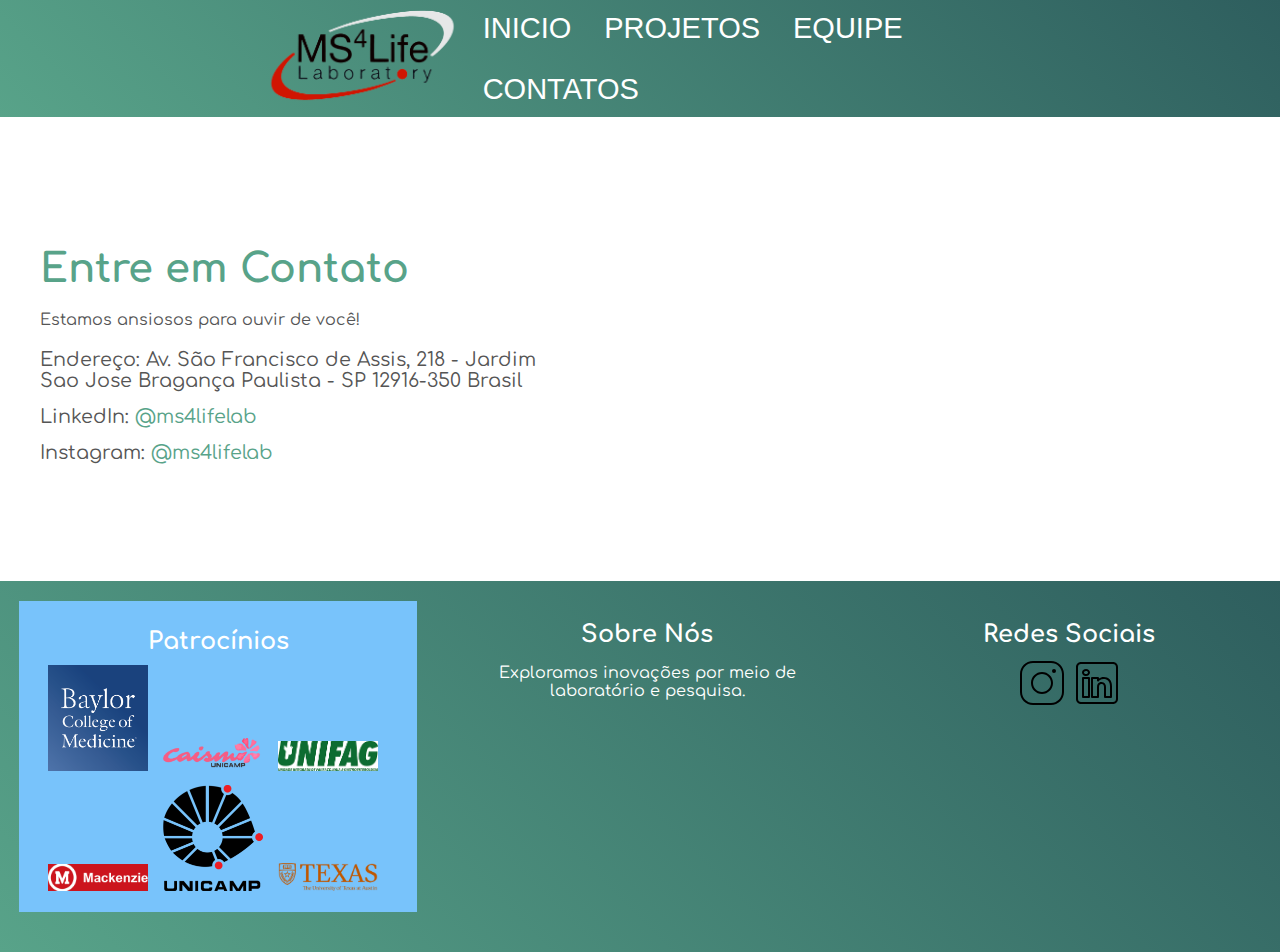
<file: contato.html>
<!DOCTYPE html>
<html lang="pt-br">
  <head>
    <meta charset="UTF-8">
    <meta name="viewport" content="width=device-width, initial-scale=1.0">
    <title>Contato</title>
    <!--Link Favicon-->
    <link rel="shortcut icon" href="img/favicon.ico" type="image/x-icon">
    <!--Link CSS-->
    <link rel="stylesheet" href="css/estilo.css">
    </head>
  <body>
    <!--Inicio menu-->
    <header id="menu">
      <div class="sub">
        <div id="logo">
          <a href="index.html"><img src="img/logo/MS4 life LOGO.png"></a>
        </div>
        <div id="menu-2">
          <ul>
            <li> <a href="index.html">Inicio</a></li>
            <li><a href="projetos.html">Projetos</a></li>
            <li><a href="equipe.html">equipe</a></li>
            <li><a href="contato.html">Contatos</a></li>
          </ul>
      </div>
    </header>
    <!--Fim menu-->

    <!-- Início contato -->
    <section class="secao-contato">
      <div class="container-contato">
        <div class="informacoes-contato">
          <h1 class="animate__animated animate__fadeIn">Entre em Contato</h1>
          <p class="animate__animated animate__fadeIn">Estamos ansiosos para ouvir de você!</p>
          <div class="detalhes-contato">
            <p class="animate__animated animate__fadeIn">Endereço: Av. São Francisco de Assis, 218 - Jardim Sao Jose Bragança Paulista - SP 12916-350 Brasil</p>
            <p class="animate__animated animate__fadeIn">LinkedIn: <a href="https://www.linkedin.com/in/ms4lifelab/" target="_blank">@ms4lifelab</a></p>
            <p class="animate__animated animate__fadeIn">Instagram: <a href="https://www.instagram.com/ms4lifelab/" target="_blank">@ms4lifelab</a></p>
          </div>
        </div>
        <div class="container-mapa animate__animated animate__fadeInRight">
          <iframe
            width="100%"
            height="300"
            frameborder="0"
            style="border:0"
            src="https://www.google.com/maps/embed?pb=!1m14!1m8!1m3!1d3673.300441096221!2d-46.5346!3d-22.975977!3m2!1i1024!2i768!4f13.1!3m3!1m2!1s0x94cec9ca0515525f%3A0x699d3c8e6fd352f4!2sAv.%20S%C3%A3o%20Francisco%20de%20Assis%2C%20218%20-%20Jardim%20Sao%20Jose%2C%20Bragan%C3%A7a%20Paulista%20-%20SP%2C%2012916-350%2C%20Brasil!5e0!3m2!1spt-BR!2sus!4v1700713311072!5m2!1spt-BR!2sus" width="600" height="450" style="border:0;" allowfullscreen="" loading="lazy" referrerpolicy="no-referrer-when-downgrade">
          </iframe>
        </div>
      </div>
    </section>
    <!-- Fim contato -->

    <!-- Rodapé -->
    <footer class="rodape">
      <div class="conteudo-rodape">
        <div class="secao-rodape patrocinio">
            <h2>Patrocínios</h2>
            <img src="img/patrocionio/Baylor_College_of_Medicine.png" alt="">
            <img src="img/patrocionio/Caism_logo.png" alt="">
            <img src="img/patrocionio/image.png" alt="">
            <img src="img/patrocionio/mackenzie.png" alt="">
            <img src="img/patrocionio/UNICAMP_logo.png" alt="">
            <img src="img/patrocionio/ut_logo.png" alt="">
        </div>
        <div class="secao-rodape sobre">
            <h2>Sobre Nós</h2>
            <p>Exploramos inovações por meio de laboratório e pesquisa.</p>
        </div>
        <div class="secao-rodape contato">
          <h2>Redes Sociais</h2>
          <a href="https://www.instagram.com/ms4lifelab/" target="_blank"><img src="img/icon/icons8-instagram.svg" alt=""></a>
          <a href="https://www.linkedin.com/in/ms4lifelab/" target="_blank"><img src="img/icon/icons8-linkedin.svg" alt="LinkedIn"></a>
        </div>
      </div>
    </footer>
    <!-- Fim rodapé -->


  </body>
</html>
</file>
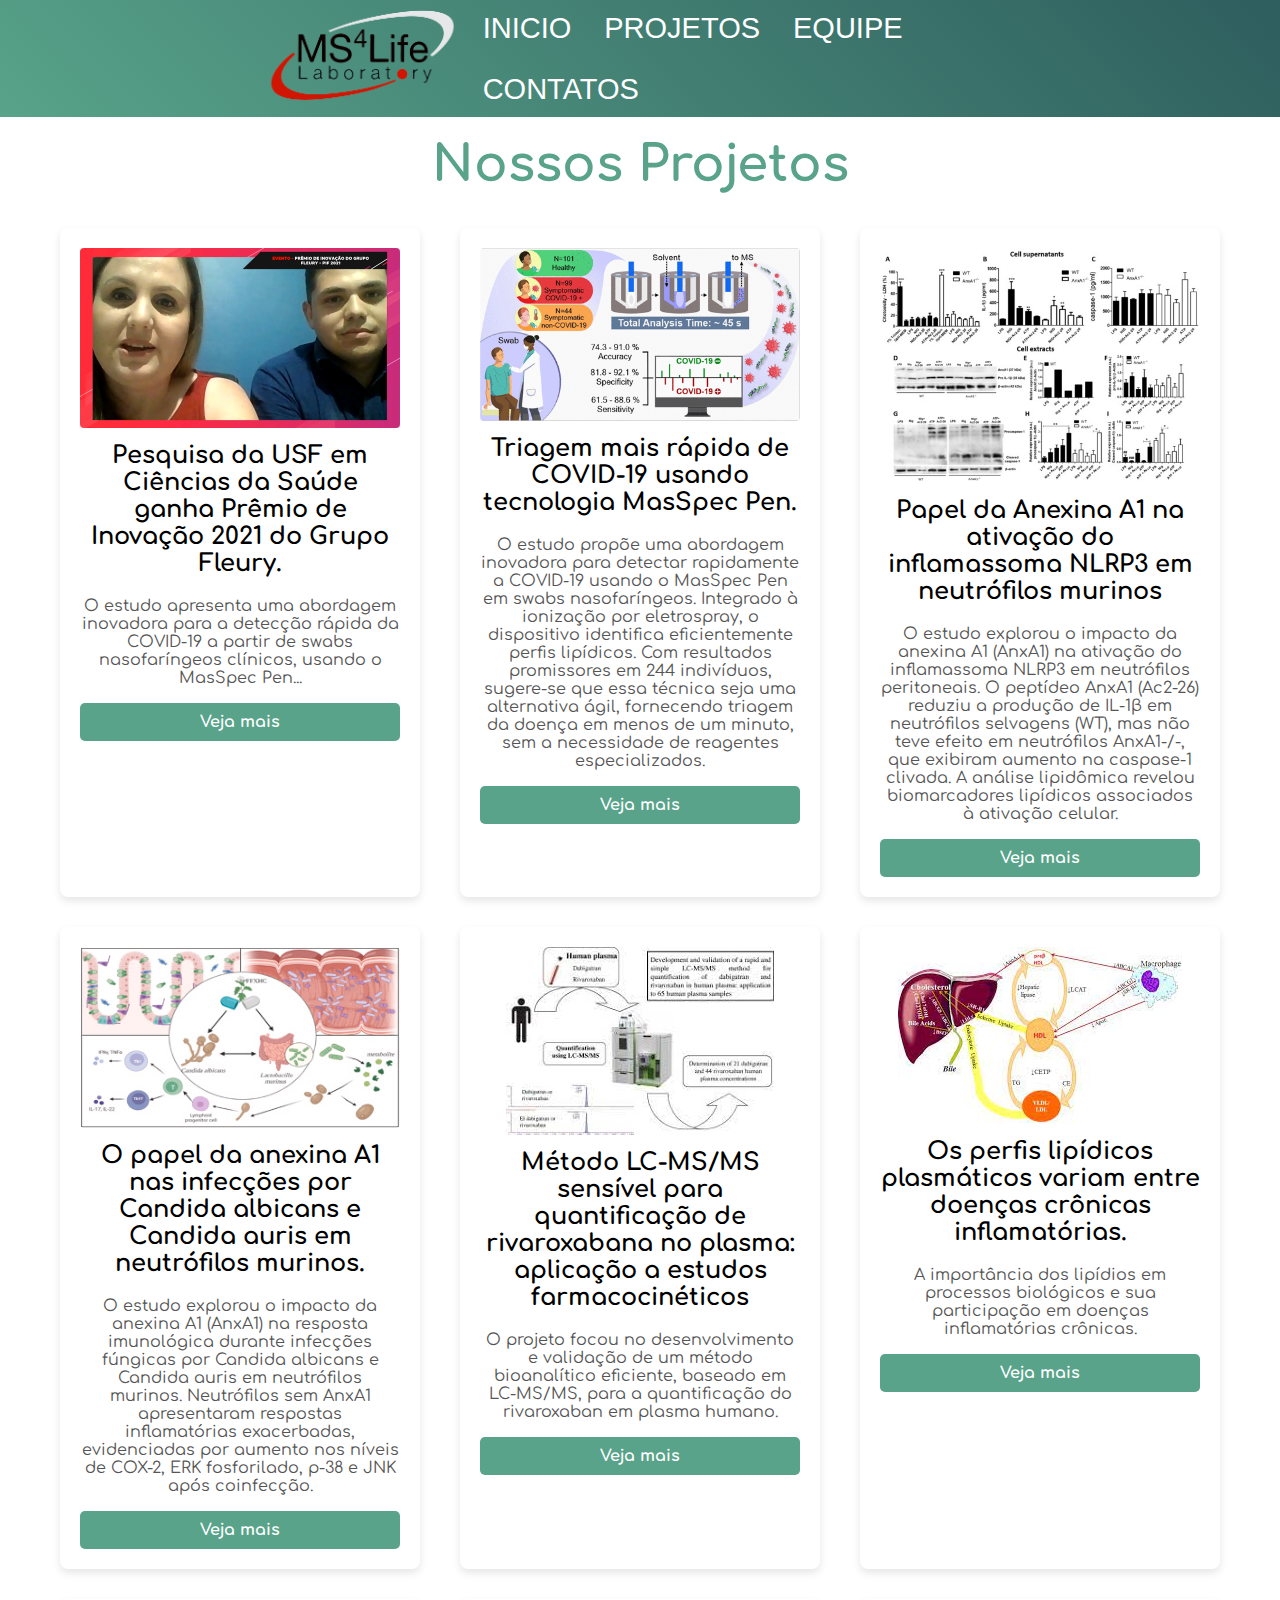
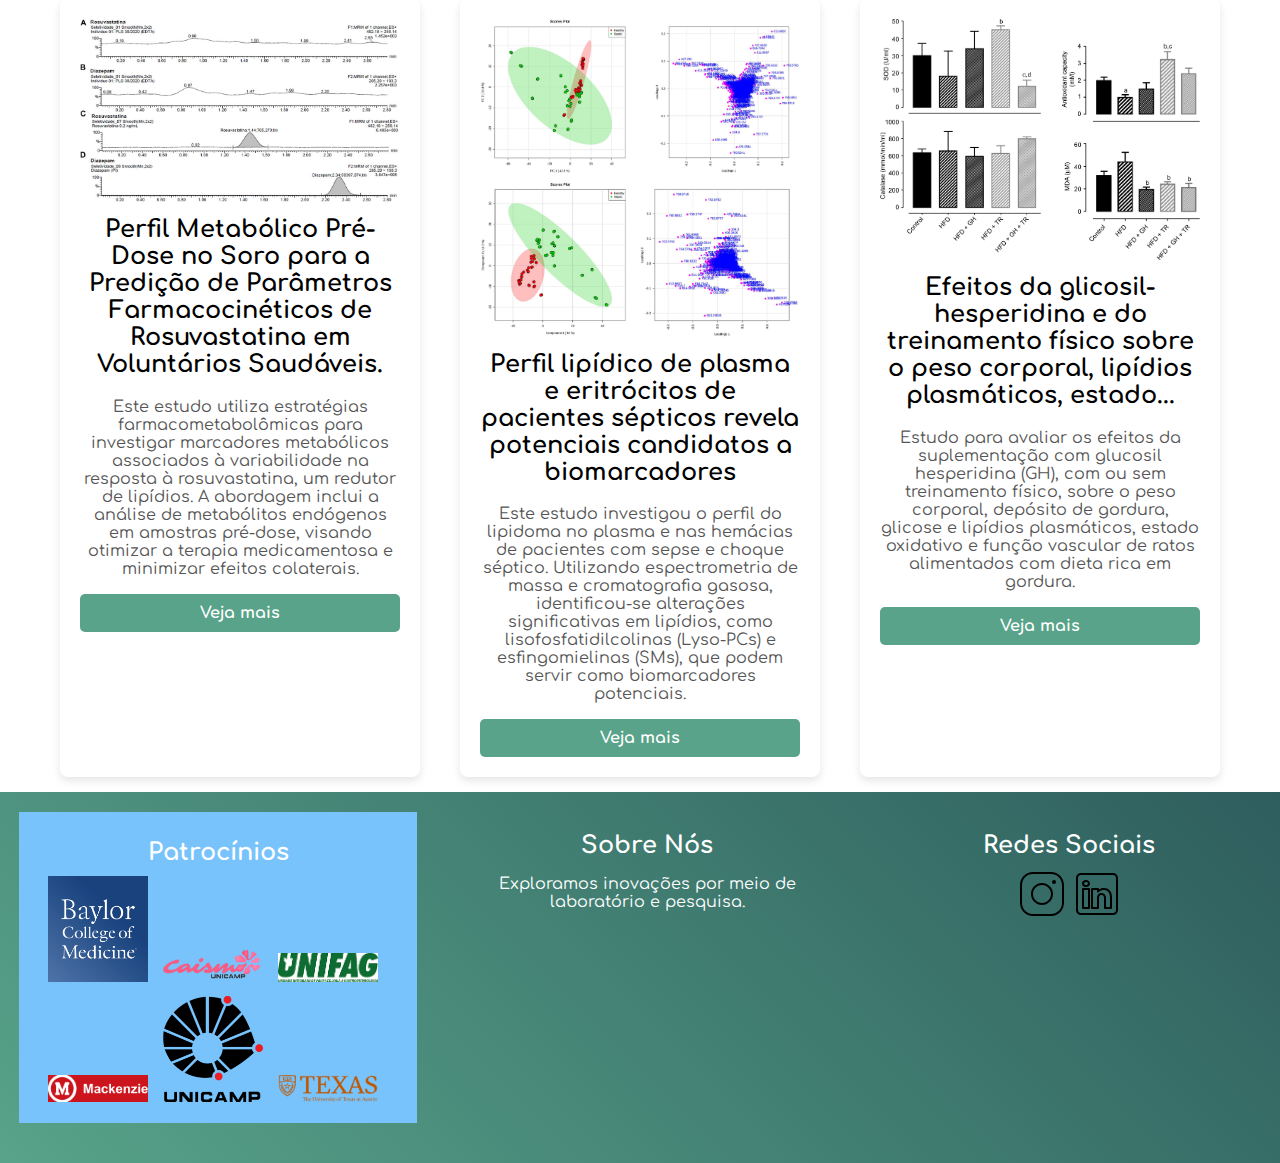
<file: projetos.html>
<!DOCTYPE html>
<html lang="en">
<head>
  <meta charset="UTF-8">
  <meta name="viewport" content="width=device-width, initial-scale=1.0">
  <title>Projetos</title>

  <!--Link Favicon-->
  <link rel="shortcut icon" href="img/favicon.ico" type="image/x-icon">
  <!--Link CSS-->
  <link rel="stylesheet" href="css/estilo.css">
</head>
<body>
    <!--Inicio menu-->
    <header id="menu">
      <div class="sub">
        <div id="logo">
          <a href="index.html"><img src="img/logo/MS4 life LOGO.png"></a>
        </div>
        <div id="menu-2">
          <ul>
            <li> <a href="index.html">Inicio</a></li>
            <li><a href="projetos.html">Projetos</a></li>
            <li><a href="equipe.html">equipe</a></li>
            <li><a href="contato.html">Contatos</a></li>
          </ul>
        </div>
      </div>
    </header>
    <!--Fim menu-->

    <!--Inicio projeto-->
    <div id="conteudo-projetos">
      <h1>Nossos Projetos</h1>
      <div class="conteudo-projetos">
        <div class="projeto">
            <img src="img/projetos/763720789941806.jpeg" alt="Projeto 1">
            <h2>Pesquisa da USF em Ciências da Saúde ganha Prêmio de Inovação 2021 do Grupo Fleury.</h2>
            <p>O estudo apresenta uma abordagem inovadora para a detecção rápida da COVID-19 a partir de swabs nasofaríngeos clínicos, usando o MasSpec Pen...</p>
            <a href="https://pubs.acs.org/doi/10.1021/acs.analchem.1c01937" target="_blank">Veja mais</a>
        </div>

        <div class="projeto">
            <img src="img/projetos/images_medium_ac1c01937_0006.gif" alt="Projeto 2">
            <h2>Triagem mais rápida de COVID-19 usando tecnologia MasSpec Pen.</h2>
            <p>O estudo propõe uma abordagem inovadora para detectar rapidamente a COVID-19 usando o MasSpec Pen em swabs nasofaríngeos. Integrado à ionização por eletrospray, o dispositivo identifica eficientemente perfis lipídicos. Com resultados promissores em 244 indivíduos, sugere-se que essa técnica seja uma alternativa ágil, fornecendo triagem da doença em menos de um minuto, sem a necessidade de reagentes especializados.</p>
            <a href="https://pubs.acs.org/doi/10.1021/acs.analchem.1c01937" target="_blank">Veja mais</a>
        </div>

        <div class="projeto">
            <img src="img/projetos/projeto 3.jpg"  alt="Projeto 3">
            <h2>Papel da Anexina A1 na ativação do inflamassoma NLRP3 em neutrófilos murinos</h2>
            <p>O estudo explorou o impacto da anexina A1 (AnxA1) na ativação do inflamassoma NLRP3 em neutrófilos peritoneais. O peptídeo AnxA1 (Ac2-26) reduziu a produção de IL-1β em neutrófilos selvagens (WT), mas não teve efeito em neutrófilos AnxA1-/-, que exibiram aumento na caspase-1 clivada. A análise lipidômica revelou biomarcadores lipídicos associados à ativação celular.</p>
            <a href="https://www.mdpi.com/2073-4409/10/1/121" target="_blank">Veja mais</a>
        </div>
      </div>

      <div class="conteudo-projetos">
        <div class="projeto">
            <img src="img/projetos/projeto4.jpg" alt="Projeto 4">
            <h2>O papel da anexina A1 nas infecções por Candida albicans e Candida auris em neutrófilos murinos.</h2>
            <p>O estudo explorou o impacto da anexina A1 (AnxA1) na resposta imunológica durante infecções fúngicas por Candida albicans e Candida auris em neutrófilos murinos. Neutrófilos sem AnxA1 apresentaram respostas inflamatórias exacerbadas, evidenciadas por aumento nos níveis de COX-2, ERK fosforilado, p-38 e JNK após coinfecção. </p>
            <a href="lhttps://www.sciencedirect.com/science/article/abs/pii/S088240102031055X?via%3Dihub" target="_blank">Veja mais</a>
        </div>

        <div class="projeto">
            <img src="img/projetos/projeto 5.jpeg" alt="Projeto 5">
            <h2>Método LC-MS/MS sensível para quantificação de rivaroxabana no plasma: aplicação a estudos farmacocinéticos</h2>
            <p>O projeto focou no desenvolvimento e validação de um método bioanalítico eficiente, baseado em LC-MS/MS, para a quantificação do rivaroxaban em plasma humano. </p>
            <a href="https://analyticalsciencejournals.onlinelibrary.wiley.com/doi/10.1002/bmc.5147" target="_blank">Veja mais</a>
        </div>

        <div class="projeto">
            <img src="img/projetos/projeto 6.jpeg" alt="Projeto 6">
            <h2>Os perfis lipídicos plasmáticos variam entre doenças crônicas inflamatórias.</h2>
            <p>A importância dos lipídios em processos biológicos e sua participação em doenças inflamatórias crônicas. </p>
            <a href="https://www.thelancet.com/journals/ebiom/article/PIIS2352-3964(21)00319-4/fulltext" target="_blank">Veja mais</a>
        </div>
      </div>

    <div class="conteudo-projetos">
      <div class="projeto">
          <img src="img/projetos/projeto 7.jpg" alt="Projeto 7">
          <h2>Perfil Metabólico Pré-Dose no Soro para a Predição de Parâmetros Farmacocinéticos de Rosuvastatina em Voluntários Saudáveis.</h2>
          <p>Este estudo utiliza estratégias farmacometabolômicas para investigar marcadores metabólicos associados à variabilidade na resposta à rosuvastatina, um redutor de lipídios. A abordagem inclui a análise de metabólitos endógenos em amostras pré-dose, visando otimizar a terapia medicamentosa e minimizar efeitos colaterais.</p>
          <a href="https://www.frontiersin.org/articles/10.3389/fphar.2021.752960/full" target="_blank">Veja mais</a>
      </div>

      <div class="projeto">
          <img src="img/projetos/projeto 8.jpeg" alt="Projeto 8">
          <h2>Perfil lipídico de plasma e eritrócitos de pacientes sépticos revela potenciais candidatos a biomarcadores</h2>
          <p>Este estudo investigou o perfil do lipidoma no plasma e nas hemácias de pacientes com sepse e choque séptico. Utilizando espectrometria de massa e cromatografia gasosa, identificou-se alterações significativas em lipídios, como lisofosfatidilcolinas (Lyso-PCs) e esfingomielinas (SMs), que podem servir como biomarcadores potenciais. </p>
          <a href="https://journals.sagepub.com/doi/10.1177/1177271918765137" target="_blank">Veja mais</a>
      </div>

      <div class="projeto">
          <img src="img/projetos/projeto 9.jpg" alt="Projeto 9">
          <h2>Efeitos da glicosil-hesperidina e do treinamento físico sobre o peso corporal, lipídios plasmáticos, estado...</h2>
          <p> Estudo para avaliar os efeitos da suplementação com glucosil hesperidina (GH), com ou sem treinamento físico, sobre o peso corporal, depósito de gordura, glicose e lipídios plasmáticos, estado oxidativo e função vascular de ratos alimentados com dieta rica em gordura.</p>
          <a href="https://www.dovepress.com/effects-of-glucosyl-hesperidin-and-physical-training-on-body-weight-pl-peer-reviewed-fulltext-article-DMSO" target="_blank">Veja mais</a>
      </div>
    </div>
    <!--Fim projeto-->

    <!-- Rodapé -->
    <footer class="rodape">
      <div class="conteudo-rodape">
        <div class="secao-rodape patrocinio">
            <h2>Patrocínios</h2>
            <img src="img/patrocionio/Baylor_College_of_Medicine.png" alt="">
            <img src="img/patrocionio/Caism_logo.png" alt="">
            <img src="img/patrocionio/image.png" alt="">
            <img src="img/patrocionio/mackenzie.png" alt="">
            <img src="img/patrocionio/UNICAMP_logo.png" alt="">
            <img src="img/patrocionio/ut_logo.png" alt="">
        </div>
        <div class="secao-rodape sobre">
            <h2>Sobre Nós</h2>
            <p>Exploramos inovações por meio de laboratório e pesquisa.</p>
        </div>
        <div class="secao-rodape contato">
          <h2>Redes Sociais</h2>
          <a href="https://www.instagram.com/ms4lifelab/" target="_blank"><img src="img/icon/icons8-instagram.svg" alt=""></a>
          <a href="https://www.linkedin.com/in/ms4lifelab/" target="_blank"><img src="img/icon/icons8-linkedin.svg" alt="LinkedIn"></a>
        </div>
      </div>
    </footer>
    <!-- Fim rodapé -->

</body>
</html>
</file>
<file: css/estilo.css>
/*Inicio do corpo do CSS*/
@import url('https://fonts.googleapis.com/css2?family=Comfortaa:wght@300&display=swap');

:root {
	--cor-geral: #58A389;
}

body {
	font-family: 'Comfortaa', sans-serif;
	margin: 0;
	padding: 0;
}
/*Fim corpo CSS*/

/*Inicio menu*/
#menu {
	height: 117px;
  background: linear-gradient(45deg, #58A389, #2E5E5E);

}
.sub {
	width: 60%;
	margin: auto;
}
#menu ul {
	padding-left: 0;
}
.sub {
	display: flex;
	justify-content: space-between;
	align-items: center;
	height: inherit;
}
#logo img {
	width: 242px;
	max-width: 100%;
	height: auto;
	padding: 1px;
}
#menu ul li {
	padding: 14px;
	display: inline-flex;
	color: var(--cor-geral);
  text-align: center;
}
#menu ul li a:hover {
	color: black;
	border-bottom: 3px solid black
	;
}
#menu ul li a {
	color: #fff;
	text-decoration: none;
	font-size: 29px;
	text-transform: uppercase;
	font-family: sans-serif;
	border-bottom: 3px transparent;
}
/*Fim menu*/

/*Inicio Sobre*/
.texto-destaque h1 {
  font-size: 2em;
  margin: 0.67em 0;
  text-align: center;
  color: var(--cor-geral);
}
.col-100 {
	font-size: 30px;
	width: 100%;
	float: left;
	position: relative;
	color: #454545fe;
}
.col-100 img {
	max-width: 100%;
	height: auto;
	padding: 0;
}
#lab-equipe {
	padding: 100px;
	background-color: var(--cor-geral);
}
#lab-equipe h1 {
	color: white;
	font-size: 50px;
}
#lupa {
	font-size: 30px;
}
#lupa h3 {
	color: var(--cor-geral);
}
#lupa p {
	color: #464646;
}
.item {
  flex: 1;
  margin: 10px;
  padding: 20px;
  border: 1px solid #ccc;
  box-sizing: border-box;
  text-align: center;
}
.container {
	display: flex;
	flex-direction: column;
	flex-wrap: wrap;
	top: 200px;
	align-items: center;
	justify-content: space-between;
	width: 80%;
	flex-direction: column;
	color: var(--cor-geral);
}
.sub-items {
	display: flex;
	justify-content: space-between;
	margin: auto;
	align-items: center;
}
.container .sub {
	width: 125%;
	flex-direction: column;
}
.container h3{
	text-align: center;
	font-weight: normal !important;
	font-family: 'Times New Roman', Times, serif;
	color: #818181;
}
.container img {
	margin: auto;
	max-height: 300px;
	width: auto;
	height: auto;
	padding: 58px;
}
/*fim Sobre*/

/*Inicio Imagem movel */
button.slick-prev {
	font-size: 0px;
	border: none;
	width: 25px;
	height: 51px;
	z-index: 9;
	background-color: transparent;
	position: absolute;
	background-image: url('../img/icons8-voltar-80.png');
	top: 35%;
	left: 14%;
	cursor: pointer;
}
button.slick-next {
	font-size: 0px;
	border: none;
	width: 25px;
	height: 51px;
	z-index: 9;
	background-color: transparent;
	position: absolute;
	background-image: url('../img/icons8-prooximo-80.png');
	top: 35%;
	right: 14%;
	cursor: pointer;
}
.slick-list {
	width: 100% !important;
}
.slick-initialized {
	overflow: hidden;
}
.slick-dots li button {
	font-size: 0px;
	border: 3px solid bla;
	width: 15px;
	height: 15px;
	background: transparent;
	border-radius: 50%;
	cursor: pointer;
}
.slick-dots {
	margin: 0 auto;
	width: fit-content;
	position: absolute;
	left: 47%;
	bottom: 20px;
	transform: translateX(-50%);
}
li.slick-active button {
	background-color: #58A389;
}
.slick-dots li {
	padding-left: 10px;
	display: inline-block;
}
/*Fim imagem  movel*/

/* Início equipe */
.container-equipe h1 {
  text-align: left;
  margin-bottom: 20px;
  color: var(--cor-geral);
  font-size: 32px;
}
.container-equipe {
  max-width: 1200px;
  margin: 50px auto;
}
.linha-equipe {
  display: flex;
  flex-wrap: wrap;
  justify-content: space-around;
  margin-bottom: 20px;
}
.membro-equipe {
  background-color: #fff;
  border-radius: 8px;
  box-shadow: 0 4px 8px rgba(0, 0, 0, 0.1);
  overflow: hidden;
  margin: 15px;
  width: calc(33.33% - 30px);
  text-align: center;
  transition: transform 0.3s ease-in-out;
}
.membro-equipe:hover {
  transform: scale(1.05);
}
.info-membro {
  padding: 20px;
}
.info-membro img {
  width: 100%;
  height: auto;
  border-radius: 4px;
  margin-bottom: 15px;
}
.info-membro h2 {
  margin: 0;
  color: var(--cor-geral);
}
.info-membro p {
  color: #666;
  margin: 5px 0 20px 0;
}
.links-sociais {
  background-color: var(--cor-geral);
  padding: 10px;
}
.links-sociais a {
  display: inline-block;
  margin: 0 8px;
  transition: transform 0.3s ease-in-out;
}
.links-sociais a:hover {
  transform: scale(1.2);
}
.links-sociais img {
  width: 30px;
  height: 30px;
}
.membro-equipe {
  width: calc(33.33% - 30px);
  margin: 15px;
}
.membro-equipe:nth-child(3n) {
  margin-right: 0;
}
/* Fim equipe */

/* Inicio contato */
.secao-contato {
  background-color: #fff;
  padding: 80px 0;
  text-align: center;
}
.container-contato {
  max-width: 1200px;
  margin: 0 auto;
  display: flex;
  justify-content: space-between;
  align-items: center;
  flex-wrap: wrap;
}
.informacoes-contato {
  flex: 1;
  max-width: 500px;
  text-align: left;
  color: #333; 
}
.informacoes-contato h1 {
  font-size: 2.5em;
  margin-bottom: 20px;
  color: var(--cor-geral);
}
.informacoes-contato p {
  margin-bottom: 20px;
  color: #555;
}
.detalhes-contato p {
  margin: 15px 0;
  font-size: 1.2em;
}
.detalhes-contato a {
  color: var(--cor-geral);
  text-decoration: none;
  transition: color 0.3s;
}
.detalhes-contato a:hover {
  color: var(--cor-geral);
}
.container-mapa {
  flex: 1;
  max-width: 600px;
}
.animate__animated {
  animation-duration: 1s;
}
.animate__fadeIn {
  animation-name: fadeIn;
}
.animate__fadeInRight {
  animation-name: fadeInRight;
}
@keyframes fadeIn {
  from {
    opacity: 0;
  }
  to {
    opacity: 1;
  }
}
@keyframes fadeInRight {
  from {
    opacity: 0;
    transform: translateX(50px);
  }
  to {
    opacity: 1;
    transform: translateX(0);
  }
}
/* Fim contato */

/*patrocinadores */
.sponsor-section {
  background-color: #292b2c;
  color: #fff;
  padding: 80px 0;
  text-align: center;
}
.patrocinadores {
  max-width: 1200px;
  margin: 0 auto;
}
.patrocinadores h1 {
  font-size: 3em;
  margin-bottom: 30px;
  color: #fff; /* Cor do texto para destaque */
}
.grade-patrocinadores {
  display: grid;
  grid-template-columns: repeat(auto-fill, minmax(200px, 1fr));
  gap: 20px;
  justify-content: center;
  align-items: center;
}
.item-patrocinador {
  position: relative;
  overflow: hidden;
  border-radius: 10px;
  box-shadow: 0 4px 8px rgba(0, 0, 0, 0.2);
}
.item-patrocinador img {
  width: 100%;
  height: auto;
  transition: transform 0.3s;
}
.item-patrocinador:hover img {
  transform: scale(1.1);
}
.sobreposicao {
  position: absolute;
  top: 0;
  left: 0;
  width: 100%;
  height: 100%;
  background: rgba(0, 0, 0, 0.6);
  opacity: 0;
  transition: opacity 0.3s;
}
.item-patrocinador:hover .sobreposicao {
  opacity: 1;
}
/*Fim patrocinadores*/

/* Patrocinadores */
.patrocinadores {
  margin-top: 20px;
}
.logo-patrocinador {
  display: flex;
  justify-content: space-around;
  align-items: center;
  flex-wrap: wrap;
}
.logo-patrocinador img {
  width: 100px;
  height: auto;
  margin: 10px;
}
/*Fim patrocinadores*/


/*Inicio projeto*/
.projetos-container {
  display: flex;
  justify-content: space-around;
  margin-bottom: 20px;
}

.projeto {
  background-color: #fff;
  border-radius: 8px;
  box-shadow: 0 4px 8px rgba(0, 0, 0, 0.1);
  overflow: hidden;
  margin: 15px;
  width: calc(33.33% - 30px); /* Ajuste o valor conforme necessário */
  text-align: center;
  transition: transform 0.3s ease-in-out;
}

.projeto:hover {
  transform: scale(1.05);
}

.info-projeto {
  padding: 20px;
}

.info-projeto img {
  width: 100%;
  height: auto;
  border-radius: 4px;
  margin-bottom: 15px;
}

.info-projeto h2 {
  margin: 0;
  color: var(--cor-geral);
}

.info-projeto p {
  color: #666;
  margin: 5px 0 20px 0;
}

.info-projeto a {
  color: var(--cor-geral);
  text-decoration: none;
  transition: color 0.3s;
}

.info-projeto a:hover {
  color: var(--cor-geral);
}
/*Fim projeto*/


/* Inicio Rodapé  */

.rodape {
  background: linear-gradient(45deg, #58A389, #2E5E5E);
  color: #fff;
  padding: 20px 0;
}

.patrocinio {
    background-color: #78C3FB; /* Cor de fundo diferente para a seção de patrocínio */
    padding: 7px;
}

.conteudo-rodape {
    display: flex;
    justify-content: space-around;
    flex-wrap: wrap;
}

.secao-rodape {
    width: 30%;
    text-align: center;
    margin-bottom: 20px;
}

.secao-rodape h2 {
    font-size: 1.5em;
    margin-bottom: 10px;
}

.secao-rodape p {
    font-size: 1em;
}

.social img {
    width: 40px;
    height: 40px;
    margin: 0 5px;
}

.patrocinio img {
    width: 100px; /* ajuste o tamanho conforme necessário */
    margin: 0 10px 10px 0;
}

/*Fim rodapé*/

/*Inicio Projeto*/
#conteudo-projetos h1 {
  text-align: center;
  margin: 20px 0;
  font-size: 50px;
  color: var(--cor-geral);
}

.conteudo-projetos {
  max-width: 1200px;
  margin: 0 auto;
  display: flex;
  flex-wrap: wrap;
  justify-content: space-around;
}

.projeto {
  box-sizing: border-box;
  width: 30%;
  margin: 15px;
  background-color: #fff;
  padding: 20px;
  border-radius: 8px;
  box-shadow: 0 0 10px var()
}

.projeto img {
  max-width: 100%;
  border-radius: 4px;
}

.projeto h2 {
  margin-top: 10px;
  font-size: 1.5em;
}

.projeto p {
  color: #555;
}

.projeto a {
  display: block;
  margin-top: 15px;
  text-decoration: none;
  color: #fff;
  font-weight: bold;
  background-color: var(--cor-geral); /* Cor de fundo do botão */
  padding: 10px 15px;
  border-radius: 5px;
  transition: background-color 0.3s ease; /* Transição suave da cor de fundo */
}

.projeto a:hover {
  background-color: #818181; /* Cor de fundo do botão ao passar o mouse */
}
/*Fim projeto*/

.col-8 {
	width: 306px;
	height: auto;
  #rodape {
    padding: 0px;
    width: 100%;
}
.container {
    display: flex;
    flex-direction: column;
    flex-wrap: wrap;
    top: 200px;
    align-items: center;
    justify-content: space-between;
    width: 80%;
    flex-direction: column;
    color: var(--cor-geral);
}
user agent stylesheet
div {
    display: block;
}
.company-details {
    overflow: hidden;
    background: #E3F0F7;
    text-align: center;
    margin-top: 5em;
}
}
</file>
